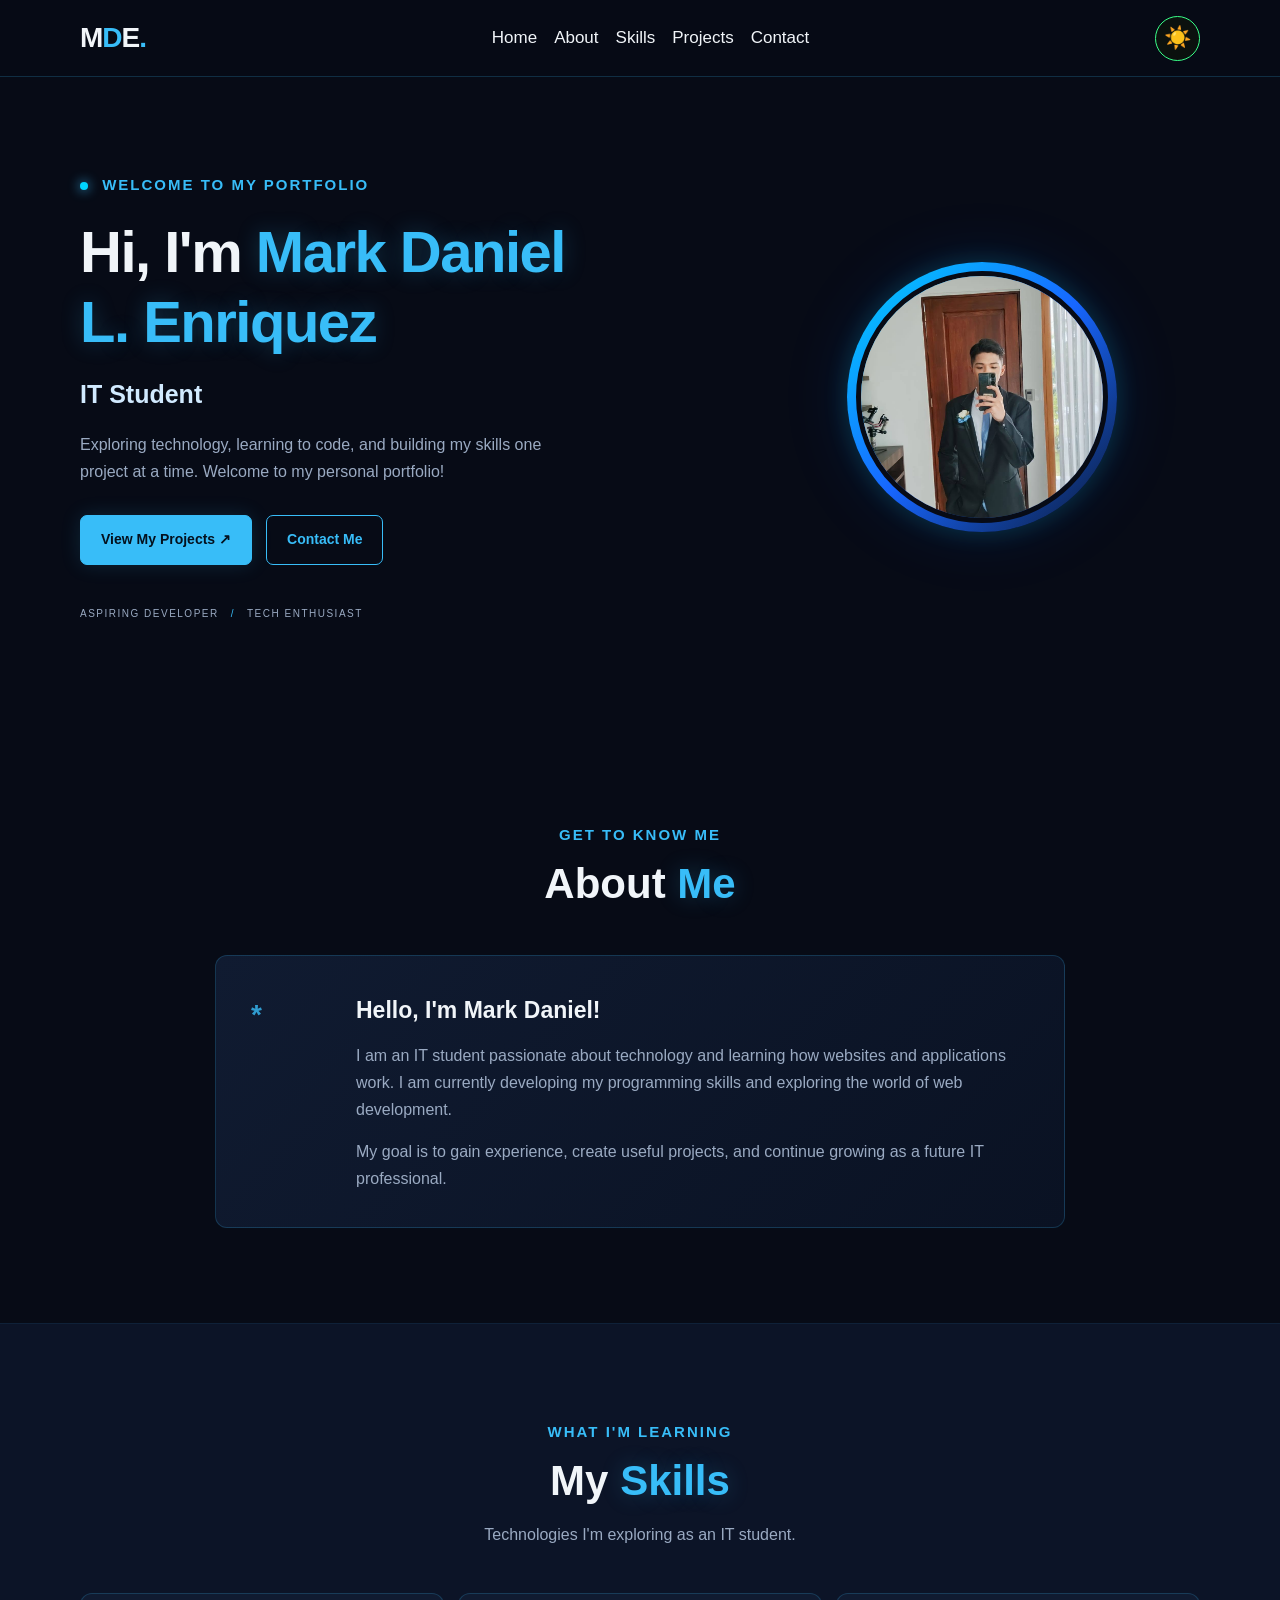
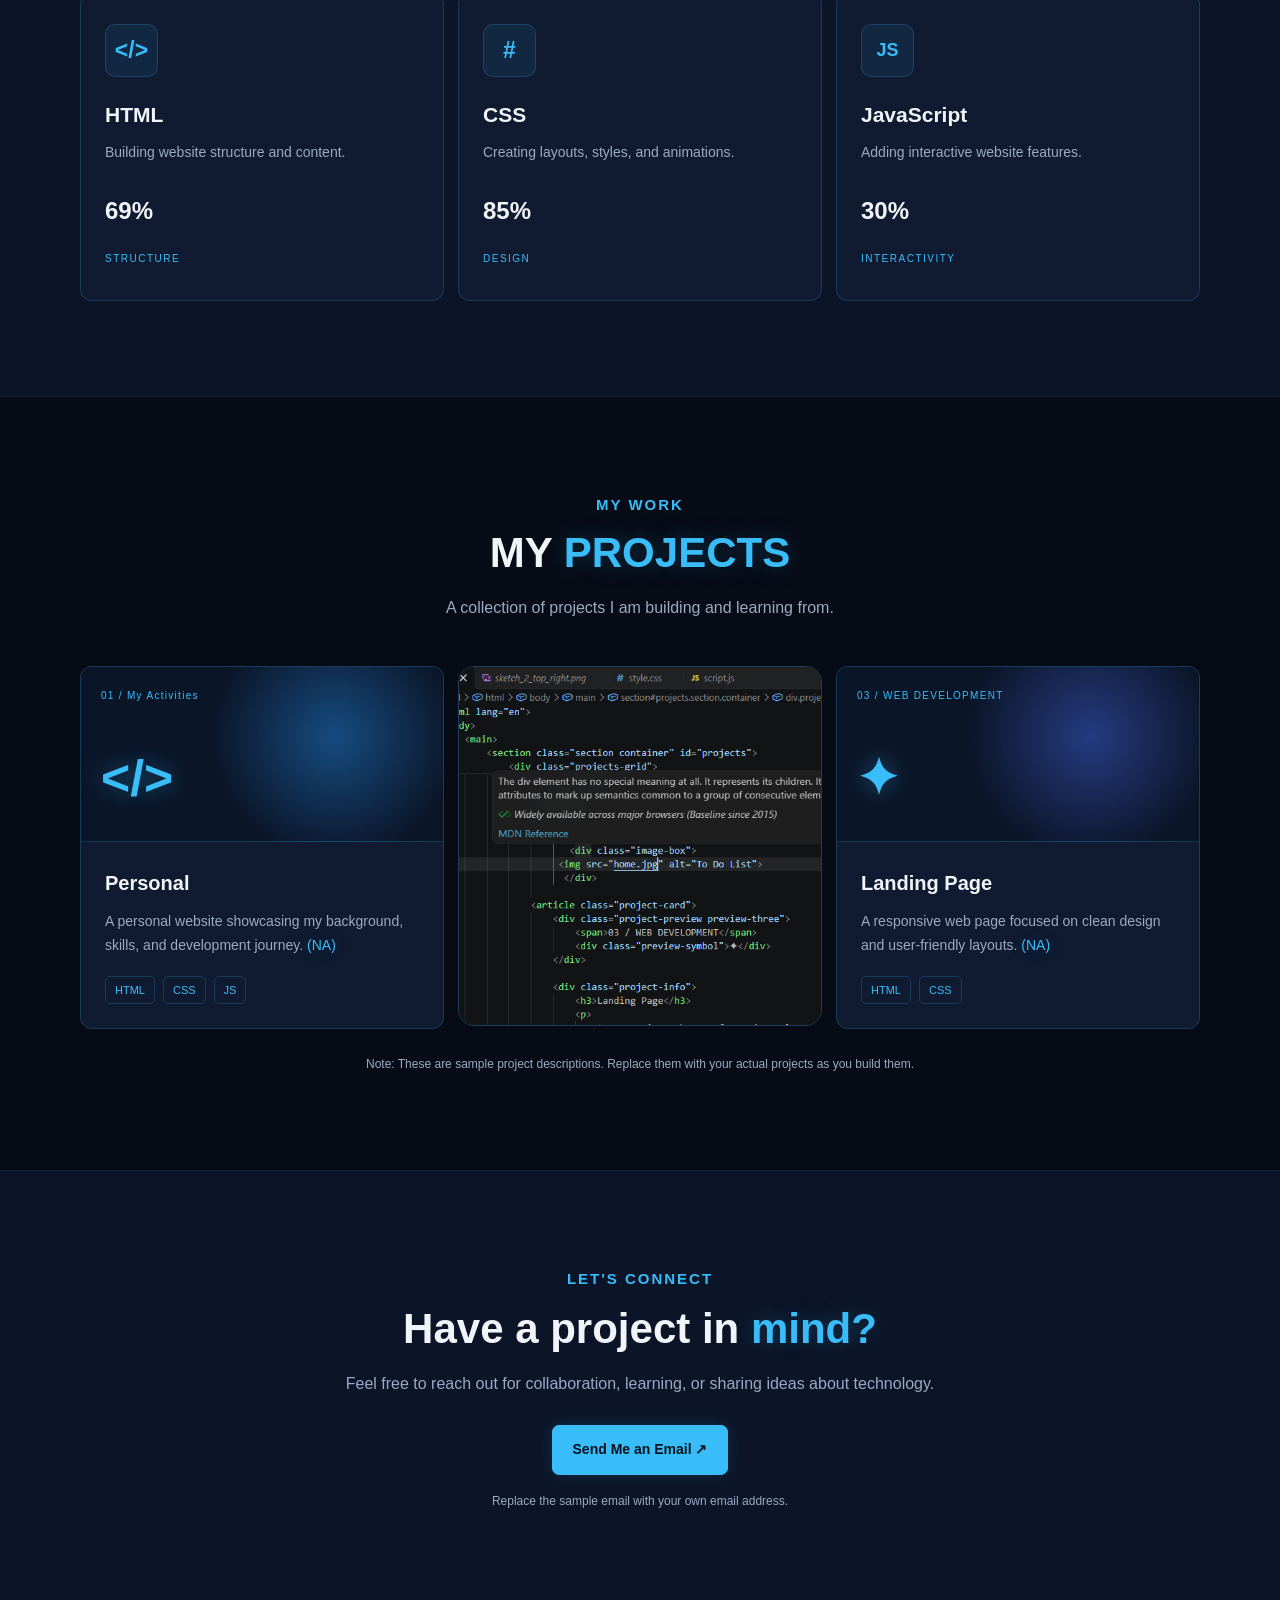
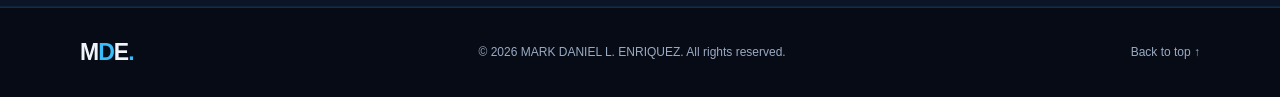
<file: index.html>
<!DOCTYPE html>
<html lang="en">
<head>
    <meta charset="UTF-8">
    <meta name="viewport" content="width=device-width, initial-scale=1.0">

    <meta name="description"
          content="Personal portfolio of Mark Daniel L. Enriquez, IT Student.">

    <title>Mark Daniel L. Enriquez | Portfolio</title>

    <link rel="stylesheet" href="style.css">
</head>
<body>

    
    <header class="header">
        <div class="navbar container">
            <a href="#home" class="logo">M<span>D</span>E<span>.</span></a>

            <button class="menu-btn" id="menu-btn"
                    aria-label="Open navigation"
                    aria-expanded="false"
                    aria-controls="nav-links">
                
            </button>

            <ul class="nav-links" id="nav-links">
                <li><a href="#home">Home</a></li>
                <li><a href="#about">About</a></li>
                <li><a href="#skills">Skills</a></li>
                <li><a href="#projects">Projects</a></li>
                <li><a href="#contact">Contact</a></li>
            </ul>

            <button id="theme-toggle">☀️</button>
        </div>
        
    </header>

    <main>

       
        <section class="hero container" id="home">
            <div class="hero-content">
                <p class="eyebrow">
                    <span class="status-dot"></span>
                    
                    WELCOME TO MY PORTFOLIO
                </p>

                <h1>
                    Hi, I'm <span class="neon-text">Mark Daniel<br>
                    L. Enriquez</span>
                </h1>

                <h2 class="role">IT Student</h2>

                <p class="hero-description">
                    Exploring technology, learning to code, and
                    building my skills one project at a time.
                    Welcome to my personal portfolio!
                </p>

                <div class="hero-buttons">
                    <a href="#projects" class="btn btn-primary">
                        View My Projects ↗
                    </a>

                    <a href="#contact" class="btn btn-outline">
                        Contact Me
                    </a>
                </div>

                <div class="hero-social">
                    <span>ASPIRING DEVELOPER</span>
                    <span class="separator">/</span>
                    <span>TECH ENTHUSIAST</span>
                </div>
            </div>

           
            <div class="hero-visual">
                <div class="glow-ring">
                    <div class="profile-frame">
                        <span class="profile-fallback" id="photo-fallback"></span>

                        <img
                            src="daniel pic.jpg"
                            alt="Profile picture of Kim Lorenz G. Rabina"
                            id="profile-photo"
                        >
                    </div>
                </div>              
            </div>
        </section>

       
        <section class="section container" id="about">
            <div class="section-heading">
                <p class="eyebrow">GET TO KNOW ME</p>
                <h2>About <span class="neon-text">Me</span></h2>
            </div>

            <div class="about-card">
                <div class="about-number">*</div>

                <div>
                    <h3>Hello, I'm Mark Daniel!</h3>

                    <p>
                        I am an IT student passionate about technology
                        and learning how websites and applications work.
                        I am currently developing my programming skills
                        and exploring the world of web development.
                    </p>

                    <p>
                        My goal is to gain experience, create useful
                        projects, and continue growing as a future
                        IT professional.
                    </p>
                </div>
            </div>
        </section>

        
        <section class="section section-dark" id="skills">
            <div class="container">
                <div class="section-heading">
                    <p class="eyebrow">WHAT I'M LEARNING</p>
                    <h2>My <span class="neon-text">Skills</span></h2>
                    <p class="section-subtitle">
                        Technologies I'm exploring as an IT student.
                    </p>
                </div>

                <div class="skills-grid">
                    <article class="skill-card">
                        <div class="skill-icon html-icon">&lt;/&gt;</div>
                        <h3>HTML</h3>
                        <p>Building website structure and content.</p>
                        <h2>69% </h2>
                        <span class="skill-tag">STRUCTURE</span>
                    </article>

                    <article class="skill-card">
                        <div class="skill-icon css-icon">#</div>
                        <h3>CSS</h3>
                        <p>Creating layouts, styles, and animations.</p>
                        <h2>85%</h2>
                        <span class="skill-tag">DESIGN</span>
                    </article>

                    <article class="skill-card">
                        <div class="skill-icon js-icon">JS</div>
                        <h3>JavaScript</h3>
                        <p>Adding interactive website features.</p>
                        <h2> 30%</h2>
                        <span class="skill-tag">INTERACTIVITY</span>
                    </article>
                </div>
            </div>
        </section>

       
        <section class="section container" id="projects">
            <div class="section-heading">
                <p class="eyebrow">MY WORK</p>
                <h2>MY <span class="neon-text">PROJECTS</span></h2>
                <p class="section-subtitle">
                    A collection of projects I am building and learning from.
                </p>
            </div>

            <div class="projects-grid">
                <article class="project-card">
                    <div class="project-preview preview-one">
                        <span>01 / My Activities</span>
                        <div class="preview-symbol">&lt;/&gt;</div>
                    </div>

                    <div class="project-info">
                        <h3>Personal</h3>
                        <p>
                            A personal website showcasing my background,
                            skills, and development journey. <span class="neon-text">(NA)</span>
                        </p>
                        <div class="project-tags">
                            <span>HTML</span>
                            <span>CSS</span>
                            <span>JS</span>
                        </div>
                    </div>
                </article>

                
                       <div class="image-box">
                     <img src="code.png" alt="To Do List"> 
                      </div>

                <article class="project-card">
                    <div class="project-preview preview-three">
                        <span>03 / WEB DEVELOPMENT</span>
                        <div class="preview-symbol">✦</div>
                    </div>

                    <div class="project-info">
                        <h3>Landing Page</h3>
                        <p>
                            A responsive web page focused on clean
                            design and user-friendly layouts. <span class="neon-text">(NA)</span>
                        </p>
                        <div class="project-tags">
                            <span>HTML</span>
                            <span>CSS</span>
                        </div>
                    </div>
                </article>
            </div>

            <p class="projects-note">
                Note: These are sample project descriptions.
                Replace them with your actual projects as you build them.
            </p>
        </section>

       
        <section class="section section-dark" id="contact">
            <div class="container contact-content">
                <p class="eyebrow">LET'S CONNECT</p>

                <h2>
                    Have a project in <span class="neon-text">mind?</span>
                </h2>

                <p class="section-subtitle">
                    Feel free to reach out for collaboration,
                    learning, or sharing ideas about technology.
                </p>

                <a href="mailto:20250569@cstc.edu.ph"
                   class="btn btn-primary">
                    Send Me an Email ↗
                </a>

                <p class="contact-note">
                    Replace the sample email with your own email address.
                </p>
            </div>
        </section>

    </main>

   
    <footer class="footer">
        <div class="container footer-content">
            <a href="#home" class="logo">M<span>D</span>E<span>.</span></a>

            <p>
                &copy; <span id="year"></span>
                MARK DANIEL L. ENRIQUEZ. All rights reserved.
            </p>

            <a href="#home" class="back-top">Back to top ↑</a>
        </div>
    </footer>

    <script src="script.js"></script>
</body>
</html>
</file>
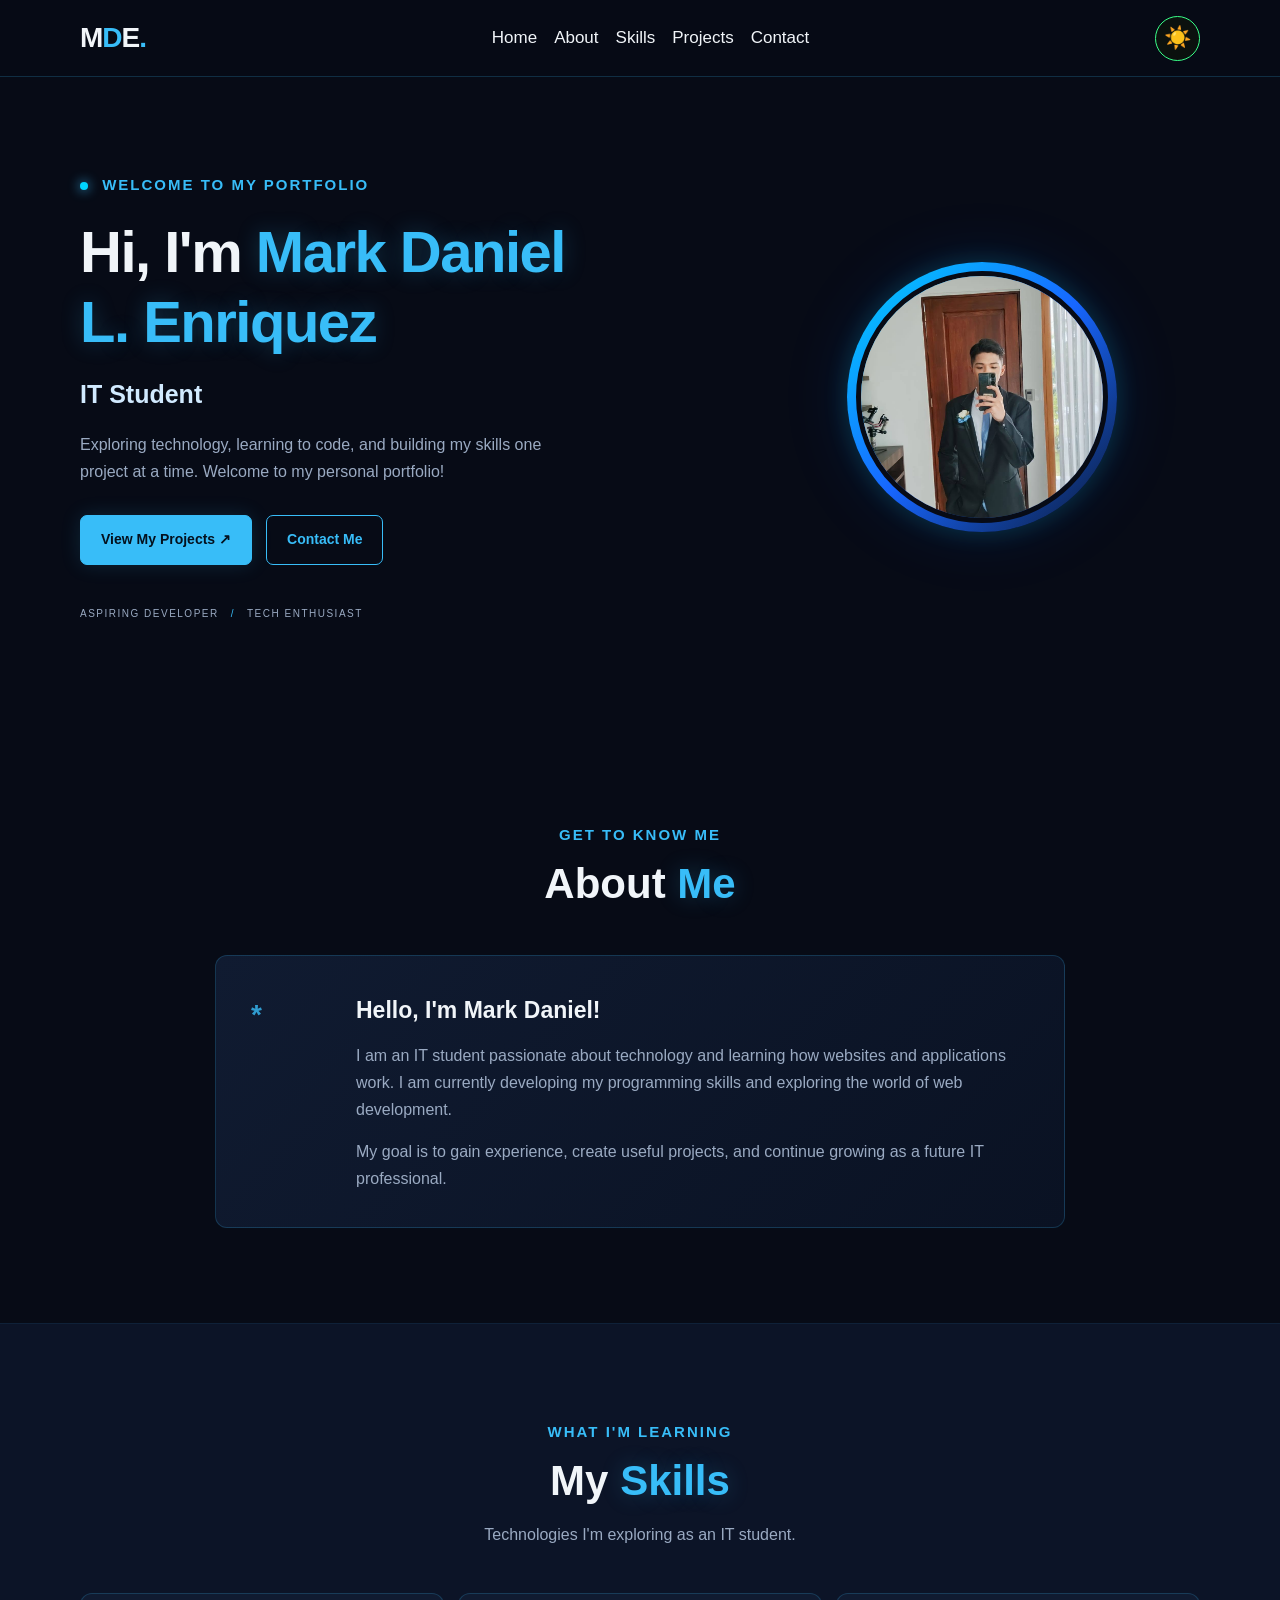
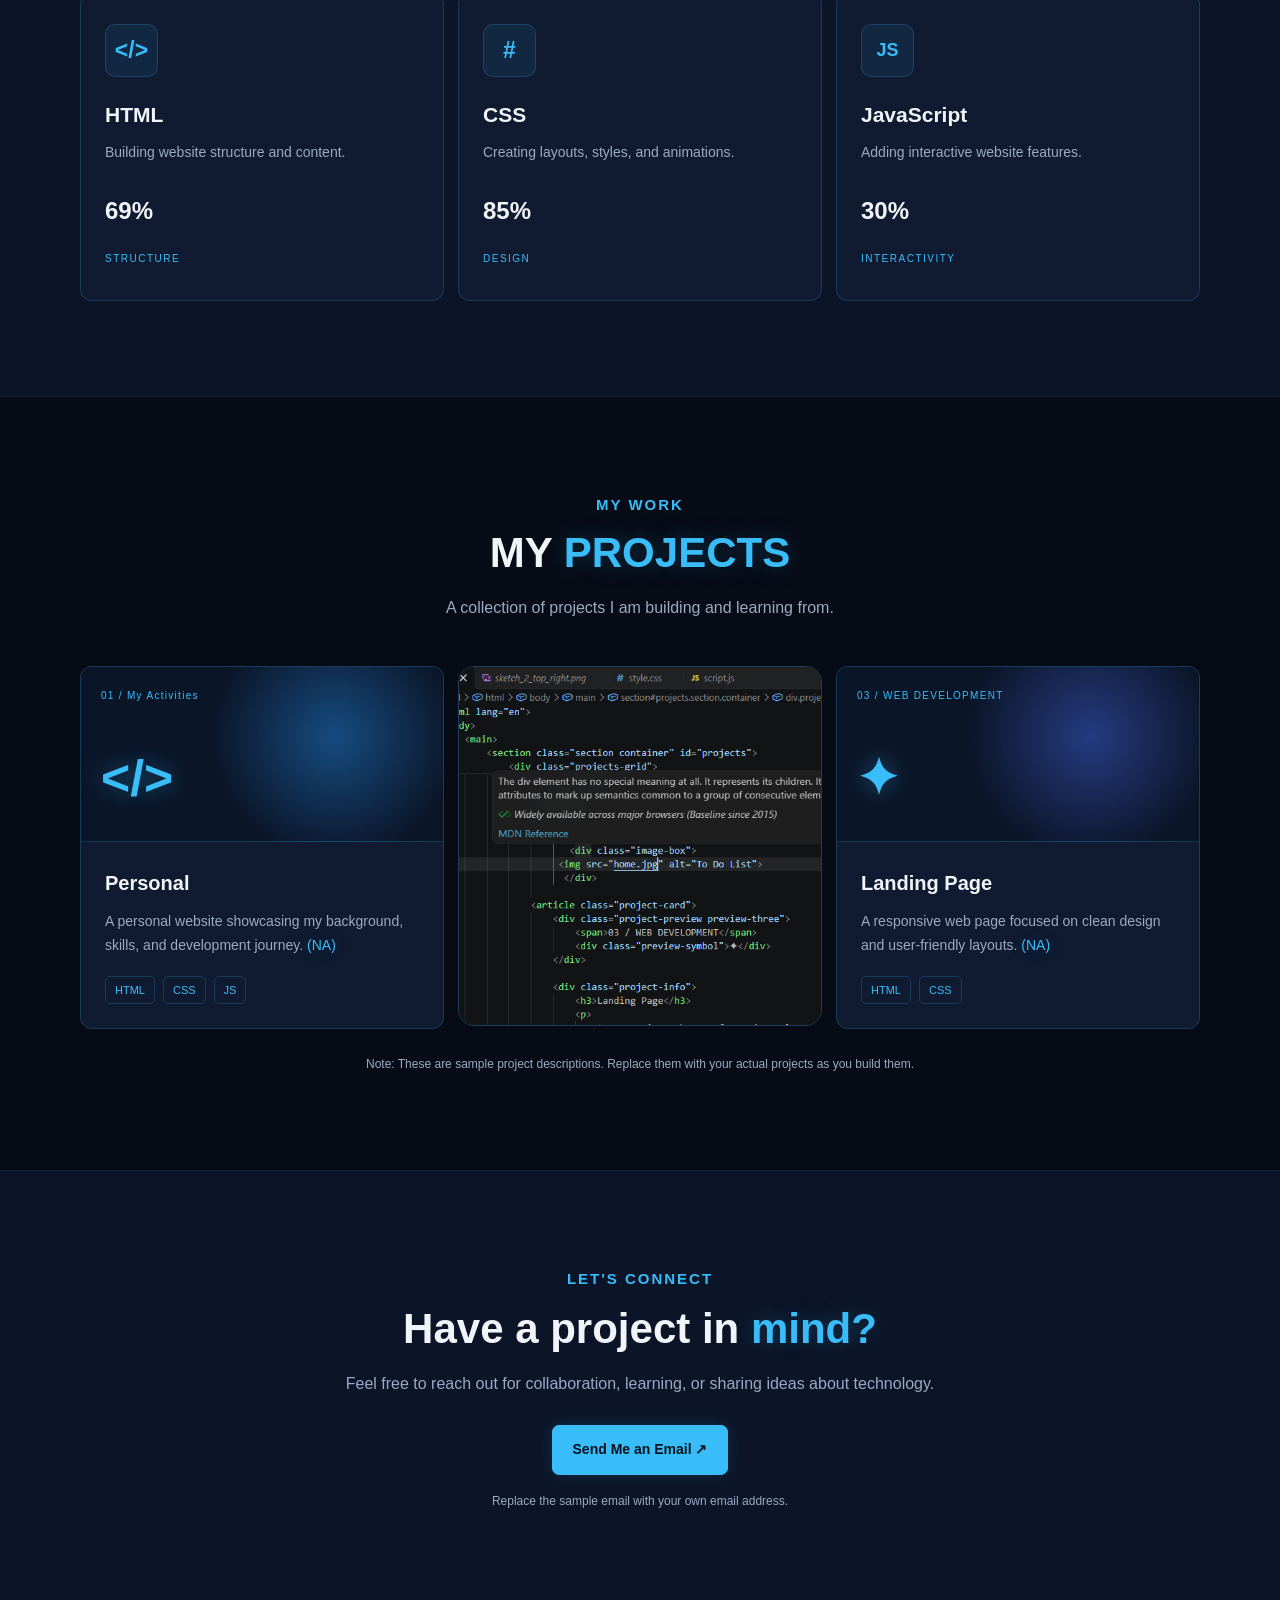
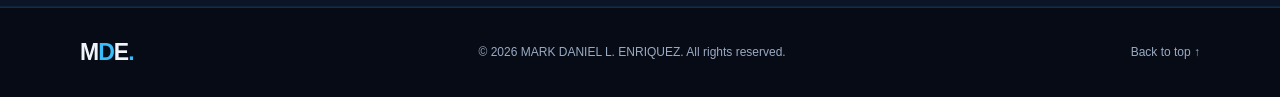
<file: html.html>
<!DOCTYPE html>
<html lang="en">
<head>
    <meta charset="UTF-8">
    <meta name="viewport" content="width=device-width, initial-scale=1.0">

    <meta name="description"
          content="Personal portfolio of Mark Daniel L. Enriquez, IT Student.">

    <title>Mark Daniel L. Enriquez | Portfolio</title>

    <link rel="stylesheet" href="style.css">
</head>
<body>

    
    <header class="header">
        <div class="navbar container">
            <a href="#home" class="logo">M<span>D</span>E<span>.</span></a>

            <button class="menu-btn" id="menu-btn"
                    aria-label="Open navigation"
                    aria-expanded="false"
                    aria-controls="nav-links">
                
            </button>

            <ul class="nav-links" id="nav-links">
                <li><a href="#home">Home</a></li>
                <li><a href="#about">About</a></li>
                <li><a href="#skills">Skills</a></li>
                <li><a href="#projects">Projects</a></li>
                <li><a href="#contact">Contact</a></li>
            </ul>

            <button id="theme-toggle">☀️</button>
        </div>
        
    </header>

    <main>

       
        <section class="hero container" id="home">
            <div class="hero-content">
                <p class="eyebrow">
                    <span class="status-dot"></span>
                    
                    WELCOME TO MY PORTFOLIO
                </p>

                <h1>
                    Hi, I'm <span class="neon-text">Mark Daniel<br>
                    L. Enriquez</span>
                </h1>

                <h2 class="role">IT Student</h2>

                <p class="hero-description">
                    Exploring technology, learning to code, and
                    building my skills one project at a time.
                    Welcome to my personal portfolio!
                </p>

                <div class="hero-buttons">
                    <a href="#projects" class="btn btn-primary">
                        View My Projects ↗
                    </a>

                    <a href="#contact" class="btn btn-outline">
                        Contact Me
                    </a>
                </div>

                <div class="hero-social">
                    <span>ASPIRING DEVELOPER</span>
                    <span class="separator">/</span>
                    <span>TECH ENTHUSIAST</span>
                </div>
            </div>

           
            <div class="hero-visual">
                <div class="glow-ring">
                    <div class="profile-frame">
                        <span class="profile-fallback" id="photo-fallback"></span>

                        <img
                            src="daniel pic.jpg"
                            alt="Profile picture of Kim Lorenz G. Rabina"
                            id="profile-photo"
                        >
                    </div>
                </div>              
            </div>
        </section>

       
        <section class="section container" id="about">
            <div class="section-heading">
                <p class="eyebrow">GET TO KNOW ME</p>
                <h2>About <span class="neon-text">Me</span></h2>
            </div>

            <div class="about-card">
                <div class="about-number">*</div>

                <div>
                    <h3>Hello, I'm Mark Daniel!</h3>

                    <p>
                        I am an IT student passionate about technology
                        and learning how websites and applications work.
                        I am currently developing my programming skills
                        and exploring the world of web development.
                    </p>

                    <p>
                        My goal is to gain experience, create useful
                        projects, and continue growing as a future
                        IT professional.
                    </p>
                </div>
            </div>
        </section>

        
        <section class="section section-dark" id="skills">
            <div class="container">
                <div class="section-heading">
                    <p class="eyebrow">WHAT I'M LEARNING</p>
                    <h2>My <span class="neon-text">Skills</span></h2>
                    <p class="section-subtitle">
                        Technologies I'm exploring as an IT student.
                    </p>
                </div>

                <div class="skills-grid">
                    <article class="skill-card">
                        <div class="skill-icon html-icon">&lt;/&gt;</div>
                        <h3>HTML</h3>
                        <p>Building website structure and content.</p>
                        <h2>69% </h2>
                        <span class="skill-tag">STRUCTURE</span>
                    </article>

                    <article class="skill-card">
                        <div class="skill-icon css-icon">#</div>
                        <h3>CSS</h3>
                        <p>Creating layouts, styles, and animations.</p>
                        <h2>85%</h2>
                        <span class="skill-tag">DESIGN</span>
                    </article>

                    <article class="skill-card">
                        <div class="skill-icon js-icon">JS</div>
                        <h3>JavaScript</h3>
                        <p>Adding interactive website features.</p>
                        <h2> 30%</h2>
                        <span class="skill-tag">INTERACTIVITY</span>
                    </article>
                </div>
            </div>
        </section>

       
        <section class="section container" id="projects">
            <div class="section-heading">
                <p class="eyebrow">MY WORK</p>
                <h2>MY <span class="neon-text">PROJECTS</span></h2>
                <p class="section-subtitle">
                    A collection of projects I am building and learning from.
                </p>
            </div>

            <div class="projects-grid">
                <article class="project-card">
                    <div class="project-preview preview-one">
                        <span>01 / My Activities</span>
                        <div class="preview-symbol">&lt;/&gt;</div>
                    </div>

                    <div class="project-info">
                        <h3>Personal</h3>
                        <p>
                            A personal website showcasing my background,
                            skills, and development journey. <span class="neon-text">(NA)</span>
                        </p>
                        <div class="project-tags">
                            <span>HTML</span>
                            <span>CSS</span>
                            <span>JS</span>
                        </div>
                    </div>
                </article>

                
                       <div class="image-box">
                     <img src="code.png" alt="To Do List"> 
                      </div>

                <article class="project-card">
                    <div class="project-preview preview-three">
                        <span>03 / WEB DEVELOPMENT</span>
                        <div class="preview-symbol">✦</div>
                    </div>

                    <div class="project-info">
                        <h3>Landing Page</h3>
                        <p>
                            A responsive web page focused on clean
                            design and user-friendly layouts. <span class="neon-text">(NA)</span>
                        </p>
                        <div class="project-tags">
                            <span>HTML</span>
                            <span>CSS</span>
                        </div>
                    </div>
                </article>
            </div>

            <p class="projects-note">
                Note: These are sample project descriptions.
                Replace them with your actual projects as you build them.
            </p>
        </section>

       
        <section class="section section-dark" id="contact">
            <div class="container contact-content">
                <p class="eyebrow">LET'S CONNECT</p>

                <h2>
                    Have a project in <span class="neon-text">mind?</span>
                </h2>

                <p class="section-subtitle">
                    Feel free to reach out for collaboration,
                    learning, or sharing ideas about technology.
                </p>

                <a href="mailto:20250569@cstc.edu.ph"
                   class="btn btn-primary">
                    Send Me an Email ↗
                </a>

                <p class="contact-note">
                    Replace the sample email with your own email address.
                </p>
            </div>
        </section>

    </main>

   
    <footer class="footer">
        <div class="container footer-content">
            <a href="#home" class="logo">M<span>D</span>E<span>.</span></a>

            <p>
                &copy; <span id="year"></span>
                MARK DANIEL L. ENRIQUEZ. All rights reserved.
            </p>

            <a href="#home" class="back-top">Back to top ↑</a>
        </div>
    </footer>

    <script src="script.js"></script>
</body>
</html>
</file>
<file: style.css>
:root {
    --bg: #070b16;
    --bg-light: #0c1427;
    --card: #101b31;
    --blue: #38bdf8;
    --blue-bright: #00d5ff;
    --white: #f1f5f9;
    --muted: #9aaac2;
    --border: rgba(56, 189, 248, 0.2);
}

* {
    margin: 0;
    padding: 0;
    box-sizing: border-box;
    scroll-behavior: smooth;
}

body {
    font-family: Arial, Helvetica, sans-serif;
    background: var(--bg);
    color: var(--white);
    line-height: 1.7;
    overflow-x: hidden;
}

a {
    color: inherit;
    text-decoration: none;
}

button,
a {
    -webkit-tap-highlight-color: transparent;
}

button {
    font: inherit;
}

img {
    max-width: 100%;
}

.container {
    width: min(1120px, 90%);
    margin-inline: auto;
}

.neon-text {
    color: var(--blue);
    text-shadow: 0 0 22px rgba(56, 189, 248, 0.25);
}


.header {
    position: sticky;
    top: 0;
    z-index: 100;
    background: rgba(7, 11, 22, 0.92);
    backdrop-filter: blur(14px);
    border-bottom: 1px solid var(--border);
}

.navbar {
    min-height: 76px;
    display: flex;
    justify-content: space-between;
    align-items: center;
}

.logo {
    font-size: 28px;
    font-weight: 800;
    letter-spacing: -1px;
}

.logo span {
    color: var(--blue);
}

.nav-links {
    display: flex;
    align-items: center;
    gap: 30px;
    list-style: none;
}

.nav-links a {
    color: var(muted);
    font-size: 17px;
    transition: color 0.25s;
}

.nav-links a:hover {
    color: var(--blue);
}

.menu-btn {
    display: none;
    background: transparent;
    color: var(--blue);
    border: 1px solid var(--border);
    border-radius: 8px;
    padding: 5px 12px;
    font-size: 25px;
    cursor: pointer;
}

.hero {
    min-height: 650px;
    display: grid;
    grid-template-columns: 1.2fr 0.8fr;
    align-items: center;
    gap: 50px;
    padding-top: 70px;
    padding-bottom: 80px;
}

.eyebrow {
    color: var(--blue);
    font-size: 15px;
    font-weight: 700;
    letter-spacing: 2px;
    margin-bottom: 20px;
}

.status-dot {
    display: inline-block;
    width: 8px;
    height: 8px;
    background: var(--blue-bright);
    border-radius: 50%;
    margin-right: 8px;
    box-shadow: 0 0 12px var(--blue);
}

.hero h1 {
    font-size: clamp(34px, 5vw, 58px);
    line-height: 1.2;
    letter-spacing: -1.5px;
    margin-bottom: 16px;
    overflow-wrap: anywhere;
}

.role {
    font-size: 25px;
    color: #d1eaff;
    margin-bottom: 16px;
}

.hero-description {
    max-width: 510px;
    color: var(--muted);
    font-size: 16px;
}

.hero-buttons {
    display: flex;
    flex-wrap: wrap;
    gap: 14px;
    margin-top: 30px;
}

.btn {
    display: inline-flex;
    justify-content: center;
    align-items: center;
    gap: 8px;
    padding: 12px 20px;
    border: 1px solid var(--blue);
    border-radius: 7px;
    font-size: 14px;
    font-weight: 700;
    transition: 0.3s ease;
}

.btn-primary {
    background: var(--blue);
    color: #04111e;
    box-shadow: 0 0 20px rgba(56, 189, 248, 0.15);
}

.btn-outline {
    color: var(--blue);
    background: transparent;
}

.btn:hover {
    transform: translateY(-3px);
    box-shadow: 0 0 24px rgba(56, 189, 248, 0.3);
}

.hero-social {
    display: flex;
    flex-wrap: wrap;
    gap: 12px;
    margin-top: 40px;
    font-size: 10px;
    letter-spacing: 1.5px;
    color: var(--muted);
}

.separator {
    color: var(--blue);
}

.hero-visual {
    position: relative;
    display: flex;
    justify-content: center;
    align-items: center;
    min-width: 0;
}

.glow-ring {
    width: min(320px, 100%);
    aspect-ratio: 1;
    padding: 9px;
    border-radius: 50%;
    background: linear-gradient(
        135deg,
        var(--blue-bright),
        #1766ff,
        #0b1630
    );
    box-shadow:
        0 0 25px rgba(0, 213, 255, 0.2),
        0 0 70px rgba(23, 102, 255, 0.12);
}

.profile-frame {
    width: 100%;
    height: 100%;
    position: relative;
    display: flex;
    justify-content: center;
    align-items: center;
    overflow: hidden;
    border-radius: 50%;
    border: 5px solid var(--bg);
}

.profile-frame img {
    position: absolute;
    inset: 0;
    width: 100%;
    height: 100%;
    object-fit: cover;
    opacity: 0;
    transition: opacity 0.3s;
}

.profile-frame img.loaded {
    opacity: 1;
}

.profile-fallback {
    font-size: 65px;
    font-weight: 800;
    color: var(--blue);
    text-shadow: 0 0 25px rgba(56, 189, 248, 0.4);
}

.floating-card {
    position: absolute;
    bottom: 10px;
    left: -5px;
    display: flex;
    align-items: center;
    gap: 12px;
    padding: 13px 16px;
    border: 1px solid var(--border);
    border-radius: 10px;
    background: rgba(16, 27, 49, 0.96);
    box-shadow: 0 10px 35px rgba(0, 0, 0, 0.3);
}

.floating-icon {
    color: var(--blue);
    font-size: 25px;
    font-weight: 800;
}

.floating-card strong {
    font-size: 11px;
    letter-spacing: 1px;
}

.floating-card p {
    color: var(--muted);
    font-size: 11px;
}

.section {
    padding-top: 95px;
    padding-bottom: 95px;
    scroll-margin-top: 75px;
}

.section-dark {
    background: var(--bg-light);
    border-top: 1px solid rgba(56, 189, 248, 0.08);
    border-bottom: 1px solid rgba(56, 189, 248, 0.08);
}

.section-heading {
    text-align: center;
    margin-bottom: 45px;
}

.section-heading .eyebrow {
    margin-bottom: 10px;
}

.section-heading h2,
.contact-content h2 {
    font-size: clamp(30px, 4vw, 42px);
    line-height: 1.25;
}

.section-subtitle {
    max-width: 600px;
    margin: 14px auto 0;
    color: var(--muted);
}

.about-card {
    display: grid;
    grid-template-columns: 80px 1fr;
    gap: 25px;
    max-width: 850px;
    margin: 0 auto;
    padding: 35px;
    background: linear-gradient(135deg, #101b31, #0a1223);
    border: 1px solid var(--border);
    border-radius: 12px;
}

.about-number {
    font-size: 28px;
    font-weight: 800;
    color: var(--blue);
    opacity: 0.8;
}

.about-card h3 {
    margin-bottom: 12px;
    font-size: 23px;
}

.about-card p {
    color: var(--muted);
    margin-bottom: 14px;
}

.about-card p:last-child {
    margin-bottom: 0;
}

.skills-grid {
    display: grid;
    grid-template-columns: repeat(3, minmax(0, 1fr));
    gap: 22px;
}

.skill-card {
    padding: 30px 24px;
    background: var(--card);
    border: 1px solid var(--border);
    border-radius: 12px;
    transition: transform 0.3s, border-color 0.3s;
}

.skill-card:hover {
    transform: translateY(-6px);
    border-color: var(--blue);
}

.skill-icon {
    width: 53px;
    height: 53px;
    display: grid;
    place-items: center;
    margin-bottom: 20px;
    border: 1px solid var(--border);
    border-radius: 10px;
    background: rgba(56, 189, 248, 0.08);
    color: var(--blue);
    font-size: 23px;
    font-weight: 800;
}

.js-icon {
    font-size: 18px;
}

.skill-card h3 {
    margin-bottom: 8px;
    font-size: 21px;
}

.skill-card p {
    min-height: 50px;
    color: var(--muted);
    font-size: 14px;
}

.skill-tag {
    display: inline-block;
    margin-top: 18px;
    color: var(--blue);
    font-size: 10px;
    letter-spacing: 1.5px;
}

.projects-grid {
    display: grid;
    grid-template-columns: repeat(3, minmax(0, 1fr));
    gap: 22px;
}

.project-card {
    overflow: hidden;
    border: 1px solid var(--border);
    border-radius: 12px;
    background: var(--card);
    transition: transform 0.3s, border-color 0.3s;
}

.project-card:hover {
    transform: translateY(-5px);
    border-color: var(--blue);
}

.project-preview {
    min-height: 175px;
    display: flex;
    flex-direction: column;
    justify-content: space-between;
    padding: 20px;
    background:
        radial-gradient(circle at 70% 40%, #164b80, transparent 45%),
        #0b1528;
    border-bottom: 1px solid var(--border);
}

.project-preview > span {
    color: var(--blue);
    font-size: 10px;
    letter-spacing: 1.3px;
}

.preview-two {
    background:
        radial-gradient(circle at 70% 40%, #174b66, transparent 45%),
        #0b1528;
}

.preview-three {
    background:
        radial-gradient(circle at 70% 40%, #243b80, transparent 45%),
        #0b1528;
}

.preview-symbol {
    font-size: 50px;
    font-weight: 800;
    color: var(--blue);
    text-shadow: 0 0 25px rgba(56, 189, 248, 0.45);
}

.project-info {
    padding: 24px;
}

.project-info h3 {
    margin-bottom: 10px;
    font-size: 20px;
}

.project-info p {
    color: var(--muted);
    font-size: 14px;
}

.project-tags {
    display: flex;
    flex-wrap: wrap;
    gap: 8px;
    margin-top: 18px;
}

.project-tags span {
    padding: 4px 9px;
    border: 1px solid var(--border);
    border-radius: 5px;
    color: var(--blue);
    font-size: 11px;
}

.projects-note {
    margin-top: 25px;
    color: var(--muted);
    font-size: 12px;
    text-align: center;
}

.contact-content {
    text-align: center;
    max-width: 720px;
}

.contact-content .eyebrow {
    margin-bottom: 12px;
}

.contact-content .btn {
    margin-top: 28px;
}

.contact-note {
    margin-top: 16px;
    color: var(--muted);
    font-size: 12px;
}

.footer {
    padding: 25px 0;
    border-top: 1px solid var(--border);
}

.footer-content {
    display: flex;
    align-items: center;
    justify-content: space-between;
    gap: 20px;
}

.footer .logo {
    font-size: 23px;
}

.footer p,
.back-top {
    color: var(--muted);
    font-size: 12px;
}

.back-top:hover {
    color: var(--blue);
}


.project-images {
  display: grid;
  grid-template-columns: repeat(3, 1fr);
  gap: 17px;
  width: 100%;
}

.image-box {
  width: 100%;
  height: 360px;
  background: #0d192c;
  border: 1px solid #1c405b;
  border-radius: 16px;
  overflow: hidden;
}

.image-box img {
  width: 100%;
  height: 200%;
  object-fit: cover;
  display: block;
}

#theme-toggle {
    background: #0b110e;
    color: #39ff88;
    border: 1px solid #39ff88;
    border-radius: 50%;
    width: 45px;
    height: 45px;
    font-size: 22px;
    cursor: pointer;
}

body.light-mode {
    background: white;
    color: black;
}

@media (max-width: 900px) {
  .project-images {
    grid-template-columns: repeat(2, 1fr);
  }
}

@media (max-width: 600px) {
  .project-images {
    grid-template-columns: 1fr;
  }
}


@media (max-width: 768px) {
    .head {
        font-size: 20px;
        color: rgb(0, 0, 0);
        background-color: aqua;
    }

    .parat {
        display: none;
    }

    .paral {
        display: none;
    }
}


@media (min-width: 992px) {
    .hero {
        gap: 30px;
    }

    .glow-ring {
        width: min(270px, 100%);
    }

    .floating-card {
        left: -15px;
    }

    .nav-links {
        gap: 17px;
    }

    .skills-grid,
    .projects-grid {
        gap: 14px;
    }
}

@media (max-width: 768px) {
    .container {
        width: 90%;
    }

    .navbar {
        min-height: 68px;
    }

    .menu-btn {
        display: block;
    }

    .nav-links {
        display: none;
        position: absolute;
        top: 100%;
        left: 0;
        right: 0;
        padding: 22px;
        flex-direction: column;
        align-items: center;
        gap: 20px;
        background: #0c1427;
        border-bottom: 1px solid var(--border);
    }

    .nav-links.active {
        display: flex;
    }

    .nav-links a {
        font-size: 16px;
    }

    .hero {
        grid-template-columns: 1fr;
        text-align: center;
        gap: 45px;
        padding-top: 55px;
        padding-bottom: 70px;
    }

    .hero-content {
        order: 2;
    }

    .hero-visual {
        order: 1;
        width: 100%;
        max-width: 320px;
        margin: 0 auto;
    }

    .glow-ring {
        width: 230px;
    }

    .profile-fallback {
        font-size: 48px;
    }

    .floating-card {
        left: -5px;
        bottom: 0;
    }

    .hero h1 {
        font-size: clamp(32px, 8vw, 43px);
    }

    .role {
        font-size: 22px;
    }

    .hero-buttons {
        justify-content: center;
    }

    .hero-social {
        justify-content: center;
        gap: 8px;
        font-size: 9px;
    }

    .section {
        padding-top: 70px;
        padding-bottom: 70px;
    }

    .about-card {
        grid-template-columns: 1fr;
        gap: 10px;
        padding: 24px;
    }

    .about-number {
        font-size: 20px;
    }

    .skills-grid,
    .projects-grid {
        grid-template-columns: 1fr;
        gap: 18px;
    }

    .skill-card {
        padding: 25px;
    }

    .skill-card p {
        min-height: auto;
    }

    .project-preview {
        min-height: 150px;
    }

    .footer-content {
        flex-direction: column;
        text-align: center;
        gap: 12px;
    }
}

@media (prefers-reduced-motion: reduce) {
    *,
    *::before,
    *::after {
        scroll-behavior: auto !important;
        transition-duration: 0.01ms !important;
        animation-duration: 0.01ms !important;
    }
}
</file>
